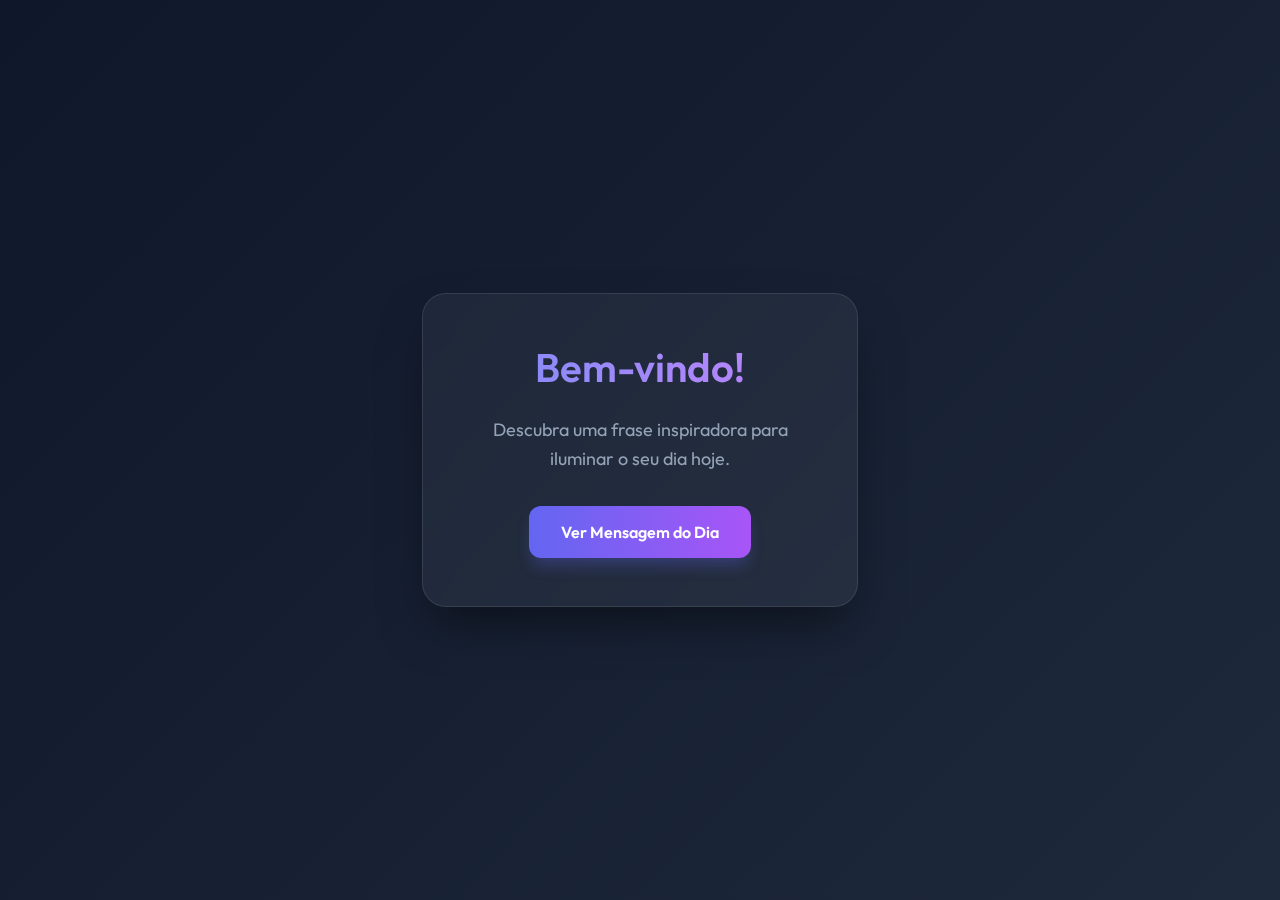
<file: public/index.html>
<!DOCTYPE html>
<html lang="pt-br">
<head>
    <meta charset="UTF-8">
    <meta name="viewport" content="width=device-width, initial-scale=1.0">
    <title>Mensagem do Dia</title>
    <link rel="stylesheet" href="style.css">
</head>
<body>
    <div class="container">
        <div class="card">
            <h1>Bem-vindo!</h1>
            <p>Descubra uma frase inspiradora para iluminar o seu dia hoje.</p>
            <a href="mensagem.html" class="btn">Ver Mensagem do Dia</a>
        </div>
    </div>
</body>
</html>
</file>
<file: public/style.css>
@import url("https://fonts.googleapis.com/css2?family=Outfit:wght@300;400;600&display=swap");

:root {
  --primary-color: #6366f1;
  --secondary-color: #a855f7;
  --accent-color: #ec4899;
  --bg-gradient: linear-gradient(135deg, #0f172a 0%, #1e293b 100%);
  --card-bg: rgba(255, 255, 255, 0.05);
  --text-color: #f8fafc;
}

* {
  margin: 0;
  padding: 0;
  box-sizing: border-box;
}

body {
  font-family: "Outfit", sans-serif;
  background: var(--bg-gradient);
  color: var(--text-color);
  min-height: 100vh;
  display: flex;
  justify-content: center;
  align-items: center;
  overflow: hidden;
}

.container {
  padding: 2rem;
  width: 100%;
  max-width: 500px;
  text-align: center;
}

.card {
  background: var(--card-bg);
  backdrop-filter: blur(12px);
  -webkit-backdrop-filter: blur(12px);
  border: 1px solid rgba(255, 255, 255, 0.1);
  border-radius: 24px;
  padding: 3rem;
  box-shadow: 0 25px 50px -12px rgba(0, 0, 0, 0.5);
  animation: fadeIn 0.8s ease-out;
}

h1 {
  font-size: 2.5rem;
  font-weight: 600;
  margin-bottom: 1.5rem;
  background: linear-gradient(to right, #818cf8, #c084fc);
  -webkit-background-clip: text;
  -webkit-text-fill-color: transparent;
}

p {
  font-size: 1.125rem;
  line-height: 1.6;
  margin-bottom: 2rem;
  color: #94a3b8;
}

.message-box {
  font-size: 1.5rem;
  font-style: italic;
  font-weight: 300;
  color: #f1f5f9;
  margin-top: 1rem;
  animation: slideUp 0.6s ease-out;
}

.btn {
  display: inline-block;
  background: linear-gradient(
    to right,
    var(--primary-color),
    var(--secondary-color)
  );
  color: white;
  padding: 1rem 2rem;
  border-radius: 12px;
  text-decoration: none;
  font-weight: 600;
  transition: all 0.3s ease;
  border: none;
  cursor: pointer;
  box-shadow: 0 10px 15px -3px rgba(99, 102, 241, 0.3);
}

.btn:hover {
  transform: translateY(-2px) scale(1.05);
  box-shadow: 0 20px 25px -5px rgba(99, 102, 241, 0.4);
}

.btn:active {
  transform: translateY(0) scale(1);
}

.btn-secondary {
  background: rgba(255, 255, 255, 0.1);
  margin-top: 2rem;
  font-size: 0.875rem;
}

.btn-secondary:hover {
  background: rgba(255, 255, 255, 0.2);
}

@keyframes fadeIn {
  from {
    opacity: 0;
    transform: translateY(20px);
  }
  to {
    opacity: 1;
    transform: translateY(0);
  }
}

@keyframes slideUp {
  from {
    opacity: 0;
    transform: translateY(10px);
  }
  to {
    opacity: 1;
    transform: translateY(0);
  }
}

/* Loader */
.loader {
  border: 3px solid rgba(255, 255, 255, 0.1);
  border-top: 3px solid var(--primary-color);
  border-radius: 50%;
  width: 40px;
  height: 40px;
  animation: spin 1s linear infinite;
  margin: 0 auto;
}

@keyframes spin {
  0% {
    transform: rotate(0deg);
  }
  100% {
    transform: rotate(360deg);
  }
}
</file>
